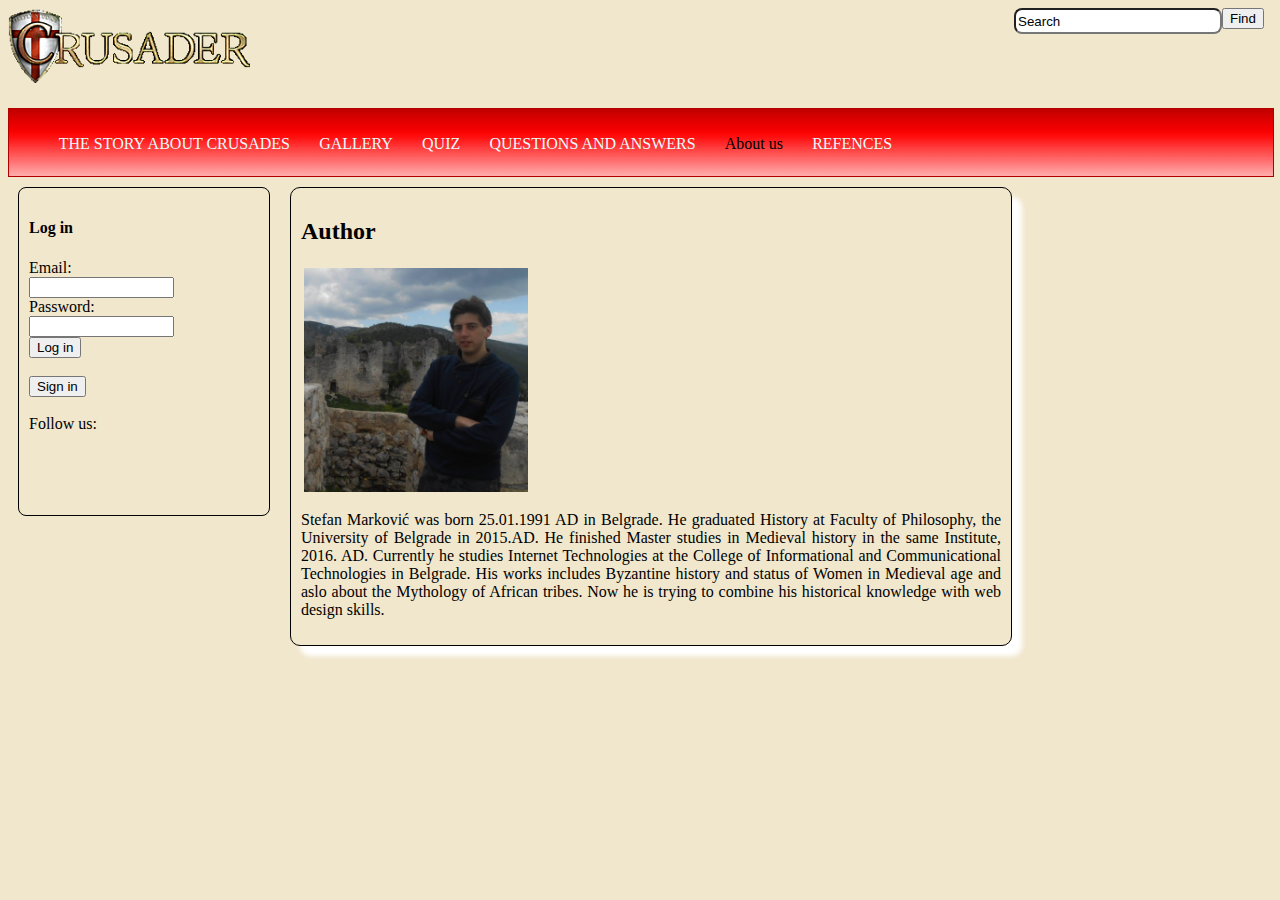
<file: about_us.html>
<!DOCTYPE html>
<html>
	<head>
		<title> Crusaders </title>
		<meta charset="UTF-8"/>
		<link rel="stylesheet" type="text/css" href="style4.css"/>
		<link rel="shortcut icon" href="shield.ico"/>
	</head>
	<body bgcolor="#F1E7CD"/>
		<div id="header">
			<div id="logo">	  
				<a href="index.html"><img src="SHC.gif" height="150%"/></a>
			</div>
				<form>
				<div id="go">
					<input type="submit" value="Find">
				</div>
				<div id="search">
					<input type="text" value="Search" maxlength="15" id="search">
				</div>
				</form>
			<div class="cleaner">
			</div>
		</div>
		<div id="okvir">
			<div id="meni">
				<ul>
					<li> <a href="Story.html"> The Story about Crusades </a> </li>
					<li> <a href="Gallery.html"> Gallery </a> </li>
					<li> <a href="qiuz.html"> Quiz </a> </li>
					<li> <a href="questions.html"> Questions and Answers </a> </li>
					<li> <alink> About us </a> </li>
					<li> <a href="References.html"> Refences </a> </li>
				</ul>
			</div>
		</div>
		<div id="middle">
			<div id="left"> <h4>Log in</h4>
				Email:<br/>
					<input type="text" name="tbEmail" id="tbEmail" size="15px"/><br/>
					Password:<br/>
					<input type="password" name="tbPassword" id="Password" size="15px"/><br/>
					<input type="submit" name="btnConfirm" id="btnConfirm" value="Log in"/>
				<br/><br/>
				<a href="registration.html"><input type="submit" name="btnConfirm" id="btnConfirm" value="Sign in"/></a> <br/> <br/>
				Follow us:<br/><br/>
				<i class="fa fa-facebook-square fa-2x" aria-hidden="true" style="color:rgb(0,0,255);" ><a href="http://www.facebook.com"></a></i>
				<i class="fa fa-twitter fa-2x" aria-hidden="true" style="color:rgb(190,190,190);><a href="http://www.twitter.com"></a></i>
				<i class="fa fa-youtube-play fa-2x" aria-hidden="true" style="color:#ff0000;"><a href="http://www.youtube.com"></a></i>
				<br/><br/><br/>
			</div>	
			<div id="block">
				<header>
					<h2>Author</h2>
				</header>
				<div id="image"><img src="me.jpg" alt="an author" width="40%" height="40%" align="center"/> </div>
				<div id="text">
				<p>Stefan Marković was born 25.01.1991 AD in  Belgrade. He graduated History at Faculty of Philosophy, the University of Belgrade in 2015.AD. He finished Master studies in Medieval history in the same Institute, 2016. AD. Currently he studies Internet Technologies at the College of Informational and Communicational Technologies in Belgrade. His works includes Byzantine history and status of Women in Medieval age and aslo about the Mythology of African tribes. Now he is trying to combine his historical knowledge with web design skills.</p></div>
				</div>
		</div>
	</body>
</html>
</file>
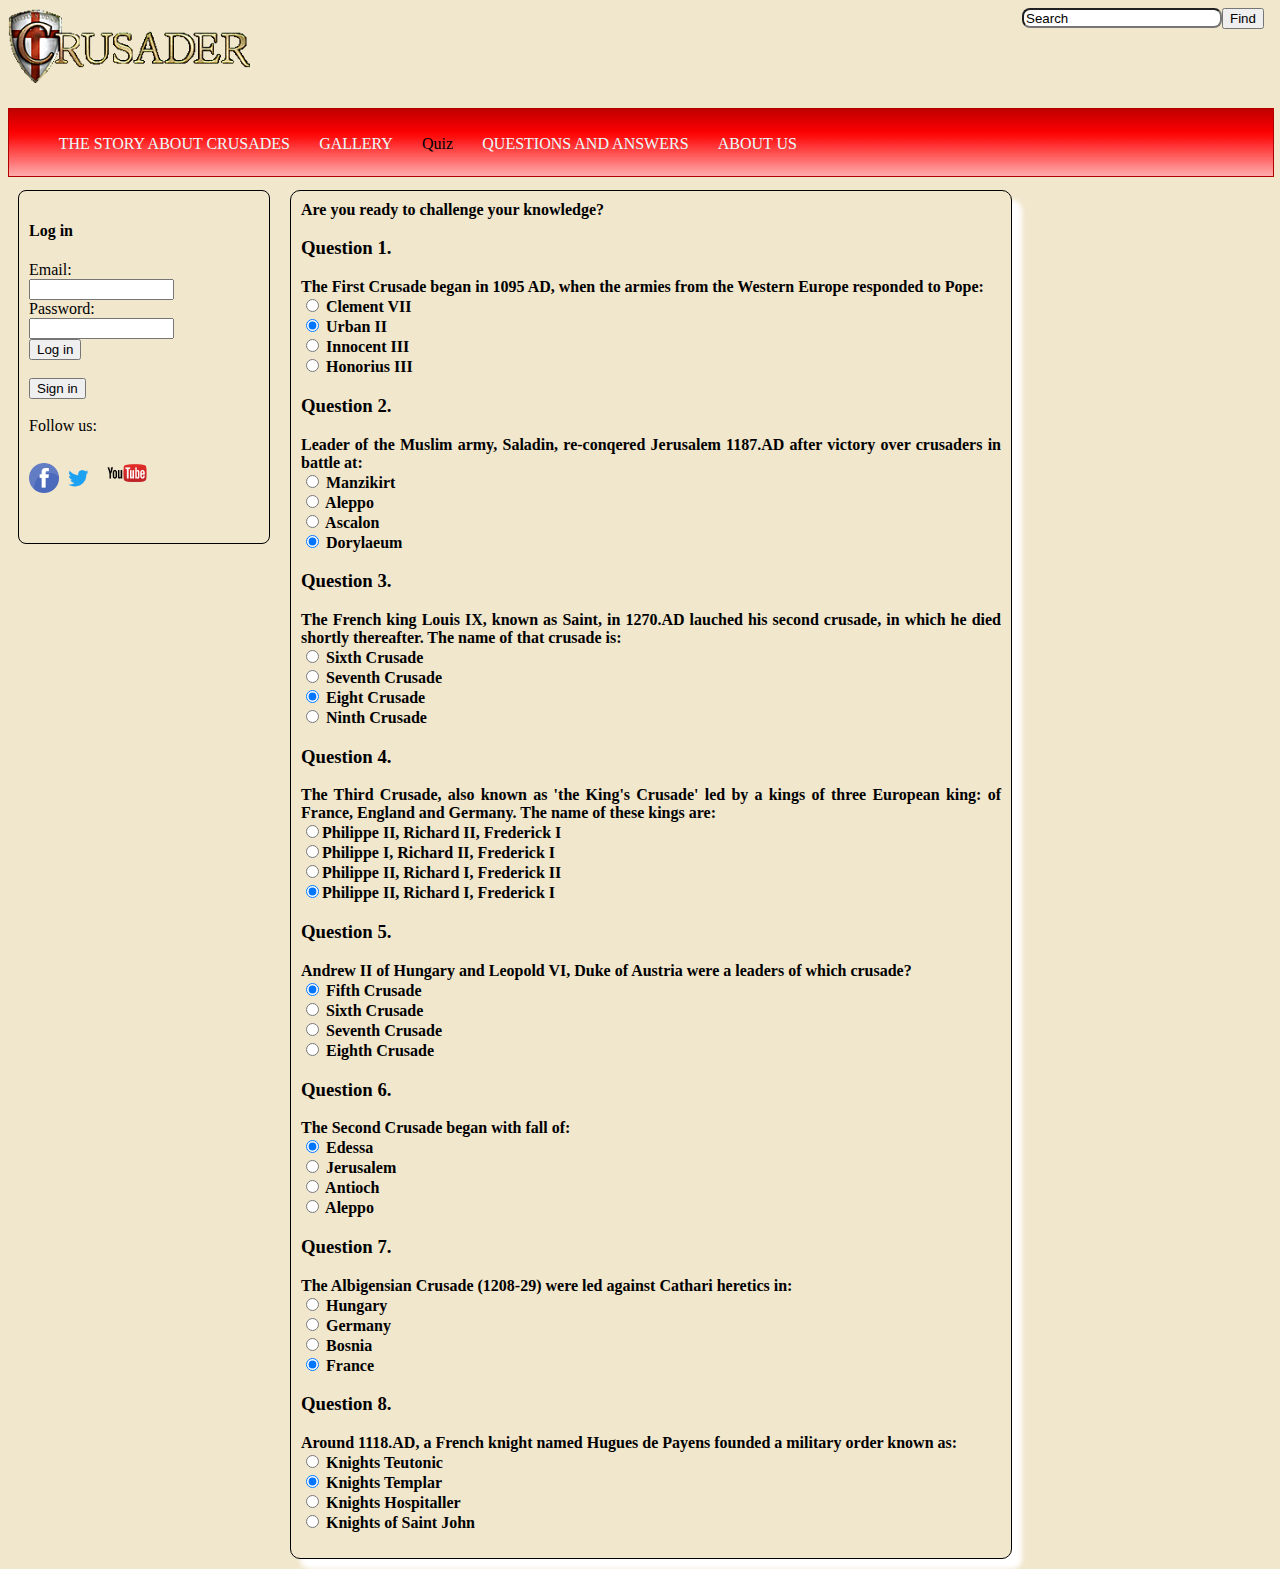
<file: answers.html>
<html>
	<head>
		<title> Crusaders </title>
		<meta charset="UTF-8"/>
		<link rel="stylesheet" type="text/css" href="style4.css"/>
		<link rel="shortcut icon" href="shield.ico"/>
	</head>
	<body bgcolor="#F1E7CD"/>
		<div id="header">
			<div id="logo">	  
				<a href="index.html"><img src="SHC.gif" height="150%"/></a>
			</div>
				<form>
				<div id="go">
					<input type="submit" value="Find">
				</div>
				<div id="search">
					<input type="text" value="Search" maxlength="15" id="search">
				</div>
				</form>
			<div class="cleaner">
			</div>
		</div>
		<div id="okvir">
			<div id="meni">
				<ul>
					<li> <a href="story.html"> The Story about Crusades </a> </li>
					<li> <a href="gallery.html"> Gallery </a> </li>
					<li> <alink> Quiz </a> </li>
					<li> <a href="questions.html"> Questions and Answers </a> </li>
					<li> <a href="about_us.html"> About us </a> </li>
				</ul>
			</div>
		</div>
		<div id="middle">
			<div id="left"> <h4>Log in</h4>
				Email:<br/>
					<input type="text" name="tbEmail" id="tbEmail" size="15px"/><br/>
					Password:<br/>
					<input type="password" name="tbPassword" id="Password" size="15px"/><br/>
					<input type="submit" name="btnConfirm" id="btnConfirm" value="Log in"/>
				<br/><br/>
				<a href="registration.html"><input type="submit" name="btnConfirm" id="btnConfirm" value="Sign in"/></a> <br/> <br/>
				Follow us:<br/><br/>
				<a href="http://www.facebook.com"><img src="f.png" alt="facebook logo" width="30px" height="30px"/></a>
				<a href="http://www.twitter.com"><img src="t.png" alt="twitter logo" width="30" height="30"/></a>
				<a href="http://www.youtube.com"><img src="y.png" alt="youtube logo" width="60" height="40"/></a>
				<br/><br/><br/>
			</div>	
				<div id="block">
					<form name="qiuz" action="" method="POST">
						<b> <font face="Monotype Corsiva">Are you ready to challenge your knowledge?</font></b><br/>
						<h3>Question 1.</h3>
						<b>The First Crusade began in 1095 AD, when the armies from the Western Europe responded to Pope:<br/>
						<input type="radio" name="question1" value="answer1"/> Clement VII<br/>
						<input type="radio" name="question1" value="answer2" checked/> Urban II<br/>
						<input type="radio" name="question1" value="answer3"/> Innocent III<br/>
						<input type="radio" name="question1" value="answer4"/> Honorius III<br/>
						
						<h3>Question 2.</h3>
						<b>Leader of the Muslim army, Saladin, re-conqered Jerusalem 1187.AD after victory over crusaders in battle at:<br/>
						<input type="radio" name="question2" value="answer1"/> Manzikirt<br/>
						<input type="radio" name="question2" value="answer2"/> Aleppo<br/>
						<input type="radio" name="question2" value="answer3"/> Ascalon<br/>
						<input type="radio" name="question2" value="answer4" checked/> Dorylaeum<br/>
						
						<h3>Question 3.</h3>
						<b>The French king Louis IX, known as Saint, in 1270.AD lauched his second crusade, in which he died shortly thereafter. The name of that crusade is:<br/>
						<input type="radio" name="question3" value="answer1"/> Sixth Crusade <br/>
						<input type="radio" name="question3" value="answer2"/> Seventh Crusade <br/>
						<input type="radio" name="question3" value="answer3" checked/> Eight Crusade <br/>
						<input type="radio" name="question3" value="answer4"/> Ninth Crusade<br/>
						
						<h3>Question 4.</h4>
						<b>The Third Crusade, also known as 'the King's Crusade' led by a kings of three European king: of France, England and Germany. The name of these kings are:<br/>
						<input type="radio" name="question4" value="answer1"/>Philippe II, Richard II, Frederick I<br/>
						<input type="radio" name="question4" value="answer2"/>Philippe I, Richard II, Frederick I<br/>
						<input type="radio" name="question4" value="answer3"/>Philippe II, Richard I, Frederick II<br/>
						<input type="radio" name="question4" value="answer4" checked/>Philippe II, Richard I, Frederick I<br/>
						
						<h3>Question 5.</h3>
						<b>Andrew II of Hungary and Leopold VI, Duke of Austria were a leaders of which crusade?<br/>
						<input type="radio" name="question5" value="answer1" checked/> Fifth Crusade <br/>
						<input type="radio" name="question5" value="answer2"/> Sixth Crusade <br/>
						<input type="radio" name="question5" value="answer3"/> Seventh Crusade <br/>
						<input type="radio" name="question5" value="answer4"/> Eighth Crusade <br/>
						
						<h3>Question 6.</h3>
						<b>The Second Crusade began with fall of:<br/>
						<input type="radio" name="question6" value="answer1" checked/> Edessa <br/>
						<input type="radio" name="question6" value="answer2"/> Jerusalem <br/>
						<input type="radio" name="question6" value="answer3"/> Antioch <br/>
						<input type="radio" name="question6" value="answer4"/> Aleppo <br/>
						
						<h3>Question 7.</h3>
						<b> The Albigensian Crusade (1208-29) were led against Cathari heretics in:<br/>
						<input type="radio" name="question7" value="answer1"/> Hungary <br/>
						<input type="radio" name="question7" value="answer2"/> Germany <br/>
						<input type="radio" name="question7" value="answer3"/> Bosnia <br/>
						<input type="radio" name="question7" value="answer4"checked/> France <br/>
						
						<h3>Question 8.</h3>
						<b>Around 1118.AD, a French knight named Hugues de Payens founded a military order known as:<br/>
						<input type="radio" name="question8" value="answer1"/> Knights Teutonic<br/>
						<input type="radio" name="question8" value="answer2" checked/> Knights Templar<br/>
						<input type="radio" name="question8" value="answer3"/> Knights Hospitaller<br/>
						<input type="radio" name="question8" value="answer4"/> Knights of Saint John<br/>
						
					</form>
					</div>
	</body>
</html>
</file>
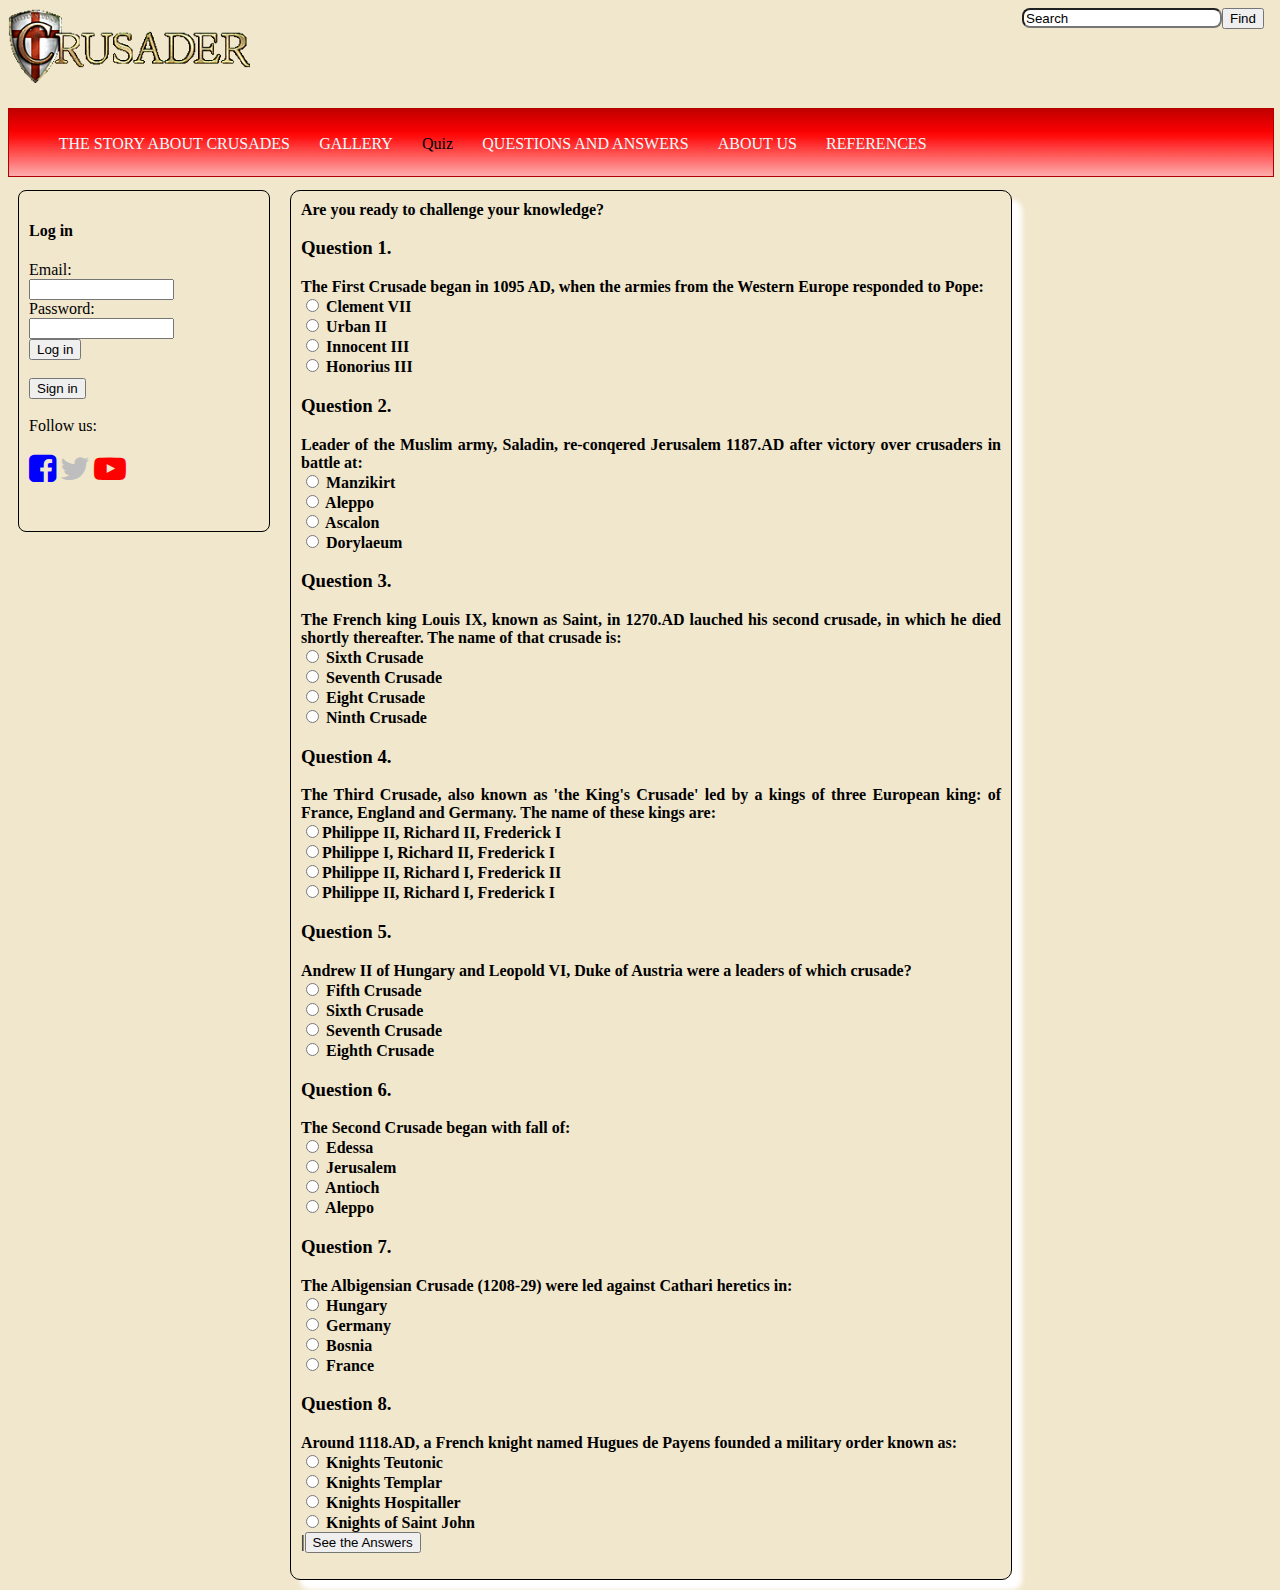
<file: qiuz.html>
<html>
	<head>
		<title> Crusaders </title>
		<meta charset="UTF-8"/>
		<link rel="stylesheet" type="text/css" href="style4.css"/>
		<link rel="stylesheet" type="text/css" href="font-awesome-4.7.0/css/font-awesome.css"/>
		<link rel="shortcut icon" href="shield.ico"/>
	</head>
	<body bgcolor="#F1E7CD"/>
		<div id="header">
			<div id="logo">	  
				<a href="index.html"><img src="SHC.gif" height="150%"/></a>
			</div>
				<form>
				<div id="go">
					<input type="submit" value="Find">
				</div>
				<div id="search">
					<input type="text" value="Search" maxlength="15" id="search">
				</div>
				</form>
			<div class="cleaner">
			</div>
		</div>
		<div id="okvir">
			<div id="meni">
				<ul>
					<li> <a href="story.html"> The Story about Crusades </a> </li>
					<li> <a href="Gallery.html"> Gallery </a> </li>
					<li> <alink> Quiz </a> </li>
					<li> <a href="questions.html"> Questions and Answers </a> </li>
					<li> <a href="about_us.html"> About us </a> </li>
					<li> <a href="References.html"> References </a> </li>
				</ul>
			</div>
		</div>
		<div id="middle">
			<div id="left"> <h4>Log in</h4>
				Email:<br/>
					<input type="text" name="tbEmail" id="tbEmail" size="15px"/><br/>
					Password:<br/>
					<input type="password" name="tbPassword" id="Password" size="15px"/><br/>
					<input type="submit" name="btnConfirm" id="btnConfirm" value="Log in"/>
				<br/><br/>
				<a href="registration.html"><input type="submit" name="btnConfirm" id="btnConfirm" value="Sign in"/></a> <br/> <br/>
				Follow us:<br/><br/>
				<i class="fa fa-facebook-square fa-2x" aria-hidden="true" style="color:rgb(0,0,255);" ><a href="http://www.facebook.com"></a></i>
				<i class="fa fa-twitter fa-2x" aria-hidden="true" style="color:rgb(190,190,190);><a href="http://www.twitter.com"></a></i>
				<i class="fa fa-youtube-play fa-2x" aria-hidden="true" style="color:#ff0000;"><a href="http://www.youtube.com"></a></i>
				<br/><br/><br/>
			</div>	
				<div id="block">
					<form name="qiuz" action="" method="POST">
						<b> <font face="Monotype Corsiva">Are you ready to challenge your knowledge?</font></b><br/>
						<h3>Question 1.</h3>
						<b>The First Crusade began in 1095 AD, when the armies from the Western Europe responded to Pope:<br/>
						<input type="radio" name="question1" value="answer1"/> Clement VII<br/>
						<input type="radio" name="question1" value="answer2"/> Urban II<br/>
						<input type="radio" name="question1" value="answer3"/> Innocent III<br/>
						<input type="radio" name="question1" value="answer4"/> Honorius III<br/>
						
						<h3>Question 2.</h3>
						<b>Leader of the Muslim army, Saladin, re-conqered Jerusalem 1187.AD after victory over crusaders in battle at:<br/>
						<input type="radio" name="question2" value="answer1"/> Manzikirt<br/>
						<input type="radio" name="question2" value="answer2"/> Aleppo<br/>
						<input type="radio" name="question2" value="answer3"/> Ascalon<br/>
						<input type="radio" name="question2" value="answer4"/> Dorylaeum<br/>
						
						<h3>Question 3.</h3>
						<b>The French king Louis IX, known as Saint, in 1270.AD lauched his second crusade, in which he died shortly thereafter. The name of that crusade is:<br/>
						<input type="radio" name="question3" value="answer1"/> Sixth Crusade <br/>
						<input type="radio" name="question3" value="answer2"/> Seventh Crusade <br/>
						<input type="radio" name="question3" value="answer3"/> Eight Crusade <br/>
						<input type="radio" name="question3" value="answer4"/> Ninth Crusade<br/>
						
						<h3>Question 4.</h4>
						<b>The Third Crusade, also known as 'the King's Crusade' led by a kings of three European king: of France, England and Germany. The name of these kings are:<br/>
						<input type="radio" name="question4" value="answer1"/>Philippe II, Richard II, Frederick I<br/>
						<input type="radio" name="question4" value="answer2"/>Philippe I, Richard II, Frederick I<br/>
						<input type="radio" name="question4" value="answer3"/>Philippe II, Richard I, Frederick II<br/>
						<input type="radio" name="question4" value="answer4"/>Philippe II, Richard I, Frederick I<br/>
						
						<h3>Question 5.</h3>
						<b>Andrew II of Hungary and Leopold VI, Duke of Austria were a leaders of which crusade?<br/>
						<input type="radio" name="question5" value="answer1"/> Fifth Crusade <br/>
						<input type="radio" name="question5" value="answer2"/> Sixth Crusade <br/>
						<input type="radio" name="question5" value="answer3"/> Seventh Crusade <br/>
						<input type="radio" name="question5" value="answer4"/> Eighth Crusade <br/>
						
						<h3>Question 6.</h3>
						<b>The Second Crusade began with fall of:<br/>
						<input type="radio" name="question6" value="answer1"/> Edessa <br/>
						<input type="radio" name="question6" value="answer2"/> Jerusalem <br/>
						<input type="radio" name="question6" value="answer3"/> Antioch <br/>
						<input type="radio" name="question6" value="answer4"/> Aleppo <br/>
						
						<h3>Question 7.</h3>
						<b> The Albigensian Crusade (1208-29) were led against Cathari heretics in:<br/>
						<input type="radio" name="question7" value="answer1"/> Hungary <br/>
						<input type="radio" name="question7" value="answer2"/> Germany <br/>
						<input type="radio" name="question7" value="answer3"/> Bosnia <br/>
						<input type="radio" name="question7" value="answer4"/> France <br/>
						
						<h3>Question 8.</h3>
						<b>Around 1118.AD, a French knight named Hugues de Payens founded a military order known as:<br/>
						<input type="radio" name="question8" value="answer1"/> Knights Teutonic<br/>
						<input type="radio" name="question8" value="answer2"/> Knights Templar<br/>
						<input type="radio" name="question8" value="answer3"/> Knights Hospitaller<br/>
						<input type="radio" name="question8" value="answer4"/> Knights of Saint John<br/>
						
						|<a href="answers.html"><input type="button" name="btnAnswers" id="btnAnswers" value="See the Answers"/></a>
					</form>
					</div>
	</body>
</html>
</file>
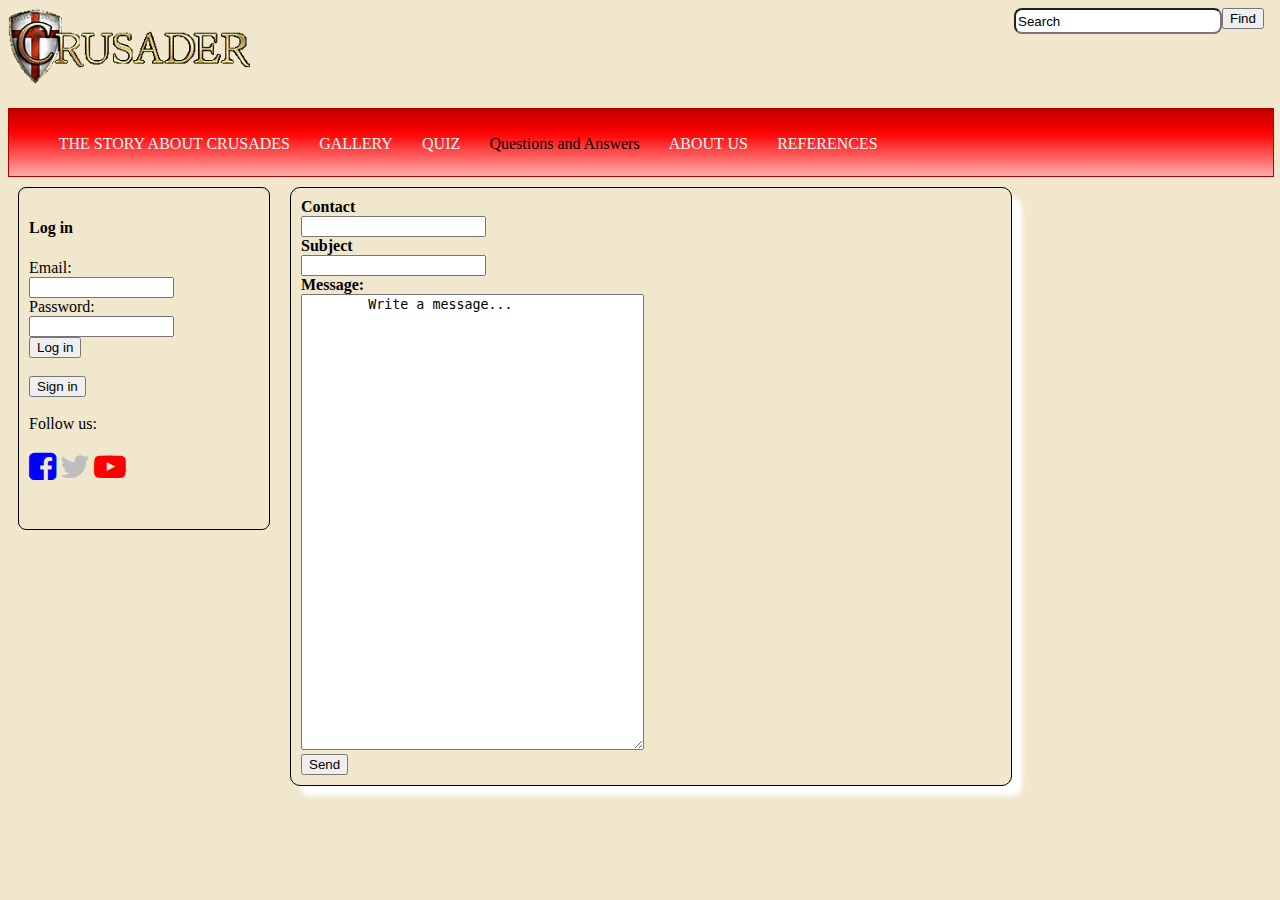
<file: questions.html>
<!DOCTYPE html>
<html>
	<head>
		<title> Crusaders </title>
		<meta charset="UTF-8"/>
		<link rel="stylesheet" type="text/css" href="style4.css"/>
		<link rel="stylesheet" type="text/css" href="font-awesome-4.7.0/css/font-awesome.css"/>
		<link rel="shortcut icon" href="shield.ico"/>
	</head>
	<body bgcolor="#F1E7CD"/>
		<div id="header">
			<div id="logo">	  
				<a href="index.html"><img src="SHC.gif" height="150%"/></a>
			</div>
				<form>
				<div id="go">
					<input type="submit" value="Find">
				</div>
				<div id="search">
					<input type="text" value="Search" maxlength="15" id="search">
				</div>
				</form>
			<div class="cleaner">
			</div>
		</div>
		<div id="okvir">
			<div id="meni">
				<ul>
					<li> <a href="story.html"> The Story about Crusades </a> </li>
					<li> <a href="Gallery.html"> Gallery </a> </li>
					<li> <a href="qiuz.html"> Quiz </a> </li>
					<li> <alink> Questions and Answers </a> </li>
					<li> <a href="about_us.html"> About us </a> </li>
					<li> <a href="References.html"> References </a> </li>
				</ul>
			</div>
		</div>
		<div id="middle">
			<div id="left"> <h4>Log in</h4>
				Email:<br/>
					<input type="text" name="tbEmail" id="tbEmail" size="15px"/><br/>
					Password:<br/>
					<input type="password" name="tbPassword" id="Password" size="15px"/><br/>
					<input type="submit" name="btnConfirm" id="btnConfirm" value="Log in"/>
				<br/><br/>
				<a href="registration.html"><input type="submit" name="btnConfirm" id="btnConfirm" value="Sign in"/></a> <br/> <br/>
				Follow us:<br/><br/>
				<i class="fa fa-facebook-square fa-2x" aria-hidden="true" style="color:rgb(0,0,255);" ><a href="http://www.facebook.com"></a></i>
				<i class="fa fa-twitter fa-2x" aria-hidden="true" style="color:rgb(190,190,190);><a href="http://www.twitter.com"></a></i>
				<i class="fa fa-youtube-play fa-2x" aria-hidden="true" style="color:#ff0000;"><a href="http://www.youtube.com"></a></i>
				<br/><br/><br/>
			</div>	
				<div id="block">
					<form name="message" action="" method="POST">
						<b>Contact</b><br/>
						<input type="text" name="tbcontact" id="tbcontact" size="20px"/><br/>
						<b>Subject</b><br/>
						<input type="text" name="tbSubject" id="tbSubject" size="20px"/><br/>
						<b>Message:</b><br/>
						<textarea name="message" cols="40" rows="30">	Write a message...
						</textarea><br/>
						<input type="submit" name="Send" id="send" value="Send"/>
					</form>
					</div>
	</body>
</html>
</file>
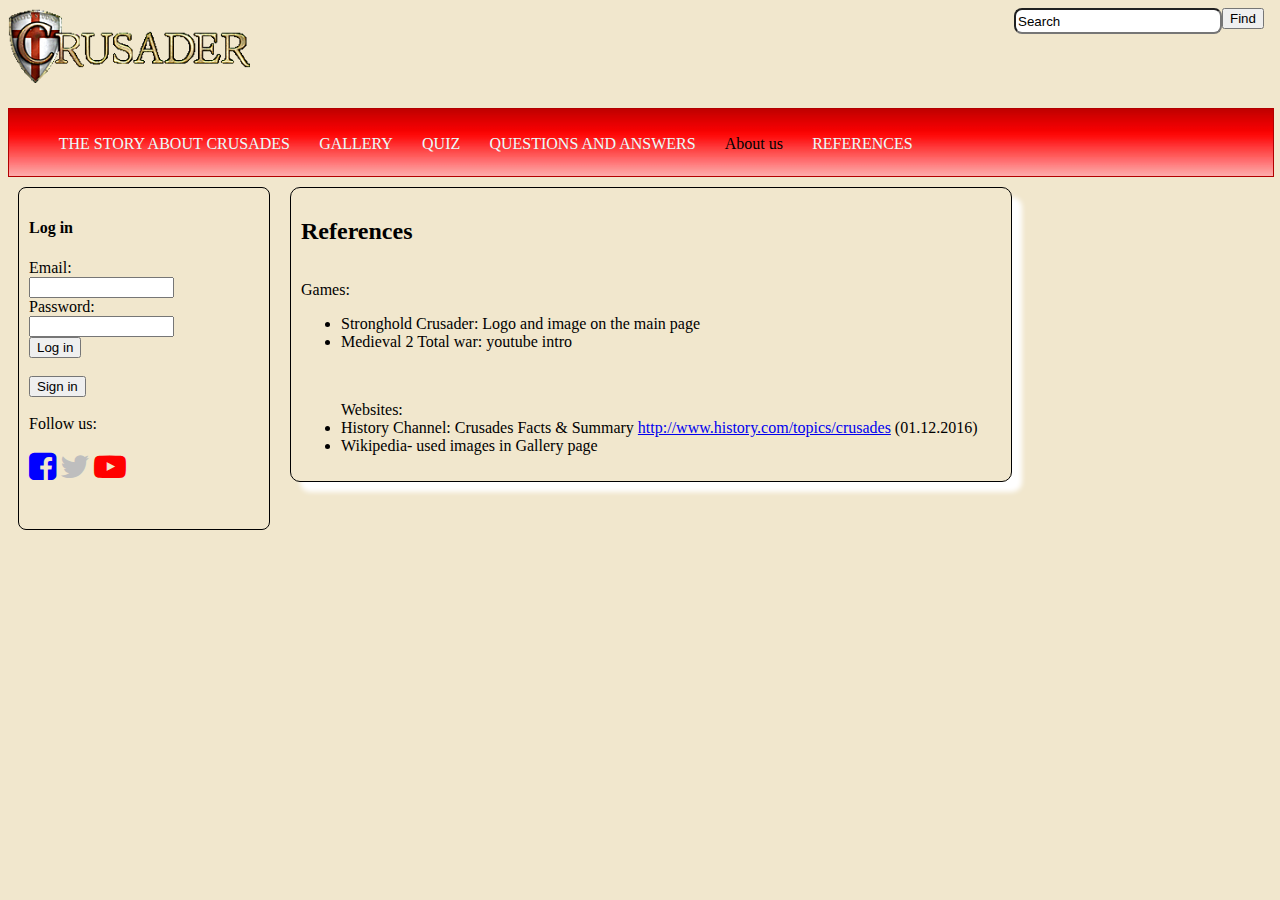
<file: References.html>
<!DOCTYPE html>
<html>
	<head>
		<title> Crusaders </title>
		<meta charset="UTF-8"/>
		<link rel="stylesheet" type="text/css" href="style4.css"/>
		<link rel="stylesheet" type="text/css" href="font-awesome-4.7.0/css/font-awesome.css"/>
		<link rel="shortcut icon" href="shield.ico"/>
	</head>
	<body bgcolor="#F1E7CD"/>
		<div id="header">
			<div id="logo">	  
				<a href="index.html"><img src="SHC.gif" height="150%"/></a>
			</div>
				<form>
				<div id="go">
					<input type="submit" value="Find">
				</div>
				<div id="search">
					<input type="text" value="Search" maxlength="15" id="search">
				</div>
				</form>
			<div class="cleaner">
			</div>
		</div>
		<div id="okvir">
			<div id="meni">
				<ul>
					<li> <a href="Story.html"> The Story about Crusades </a> </li>
					<li> <a href="Gallery.html"> Gallery </a> </li>
					<li> <a href="qiuz.html"> Quiz </a> </li>
					<li> <a href="questions.html"> Questions and Answers </a> </li>
					<li> <alink> About us </a> </li>
					<li> <a href="References.html"> References </a> </li>
				</ul>
			</div>
		</div>
		<div id="middle">
			<div id="left"> <h4>Log in</h4>
				Email:<br/>
					<input type="text" name="tbEmail" id="tbEmail" size="15px"/><br/>
					Password:<br/>
					<input type="password" name="tbPassword" id="Password" size="15px"/><br/>
					<input type="submit" name="btnConfirm" id="btnConfirm" value="Log in"/>
				<br/><br/>
				<a href="registration.html"><input type="submit" name="btnConfirm" id="btnConfirm" value="Sign in"/></a> <br/> <br/>
				Follow us:<br/><br/>
				<i class="fa fa-facebook-square fa-2x" aria-hidden="true" style="color:rgb(0,0,255);" ><a href="http://www.facebook.com"></a></i>
				<i class="fa fa-twitter fa-2x" aria-hidden="true" style="color:rgb(190,190,190);><a href="http://www.twitter.com"></a></i>
				<i class="fa fa-youtube-play fa-2x" aria-hidden="true" style="color:#ff0000;"><a href="http://www.youtube.com"></a></i>
				<br/><br/><br/>
			</div>	
			<div id="block">
				<header>
					<h2>References</h2>
				</header>
				<div id="text">
				<p>Games:<ul>
					<li>Stronghold Crusader: Logo and image on the main page </li>
					<li>Medieval 2 Total war: youtube intro </li>
						</ul> <br/>
						<ul> Websites:
						<li>History Channel: Crusades Facts & Summary <a href="http://www.history.com/topics/crusades">http://www.history.com/topics/crusades</a> (01.12.2016)</li>
						<li>Wikipedia- used images in Gallery page</li>
				</p></div>
				</div>
		</div>
	</body>
</html>
</file>
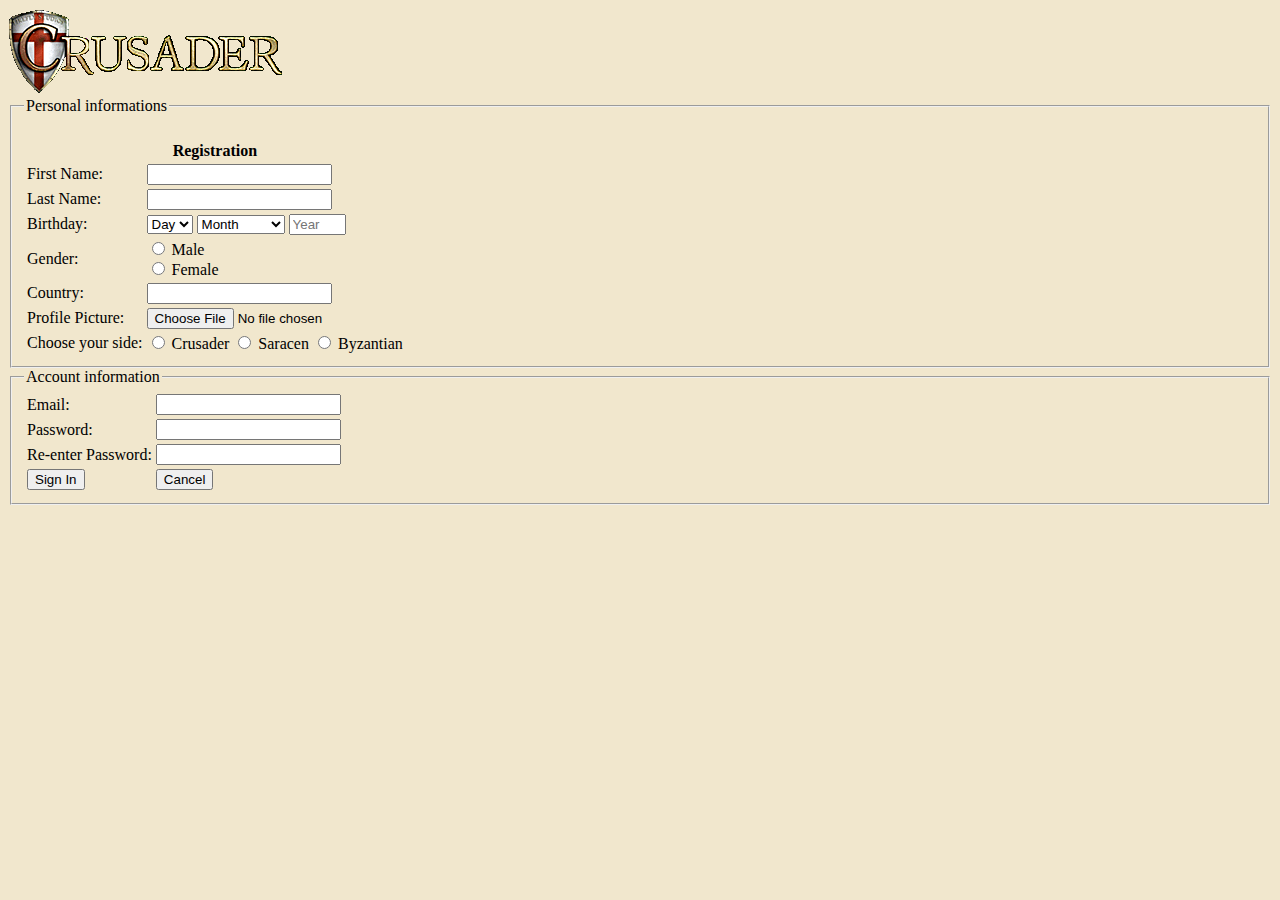
<file: registration.html>
<!DOCTYPE html>
<html>
	<head>
		<title> Crusaders </title>
		<meta charset="UTF-8"/>
		<link rel="shortcut icon" href="shield.ico"/>
	</head>
	<body bgcolor="#F1E7CD"/>
		<form action="" method="post" id="webform" name="webform">
			<a href="index.html"><img src="SHC.gif" height="150%"/></a>
			<fieldset>
				<legend>Personal informations</legend>
				<table>
					<th colspan="2" align="center">Registration</th>
					<tr>
						<td>First Name: </td>
						<td> <input type="text" name="tbname" id="tbname"/> </td>
					</tr>
					<tr>
						<td>Last Name: </td>
						<td> <input type="text" name="tblastname" id="tblastname"/> </td>
					</tr>
					<tr>
						<td>Birthday: </td>
						<td align="left">
							<select name="ddlDay" id="ddlDay">
								<option value="0">Day</option>
								<option value="1">01</option>
								<option value="2">02</option>
								<option value="3">03</option>
								<option value="4">04</option>
								<option value="5">05</option>
								<option value="6">06</option>
								<option value="7">07</option>
								<option value="8">08</option>
								<option value="9">09</option>
								<option value="10">10</option>
								<option value="11">11</option>
								<option value="12">12</option>
								<option value="13">13</option>
								<option value="14">14</option>
								<option value="15">15</option>
								<option value="16">16</option>
								<option value="17">17</option>
								<option value="18">18</option>
								<option value="19">19</option>
								<option value="20">20</option>
								<option value="21">21</option>
								<option value="22">22</option>
								<option value="23">23</option>
								<option value="24">24</option>
								<option value="25">25</option>
								<option value="26">26</option>
								<option value="27">27</option>
								<option value="28">28</option>
								<option value="29">29</option>
								<option value="30">30</option>
								<option value="31">31</option>
							</select> 
							<select name="ddlMonth" id="ddlMonth">
								<option value="0">Month</option>
								<option value="1">January</option>
								<option value="2">February</option>
								<option value="3">March</option>
								<option value="4">April</option>
								<option value="5">May</option>
								<option value="6">June</option>
								<option value="7">July</option>
								<option value="8">August</option>
								<option value="9">September</option>
								<option value="10">October</option>
								<option value="11">November</option>
								<option value="12">December</option>
							</select>
							<input type="text" name="tbYear" id="Year" placeholder="Year" maxlength="4px" size="4px"/>
							<!--<select name="ddlYear" id="ddlYear">
								<option value="0">Year</option>
								<option value="1">1930/35</option>
								<option value="2">1936/40</option>
								<option value="3">1941/45</option>
								<option value="4">1946/50</option>
								<option value="5">1951/60</option>
								<option value="6">1961/65</option>
								<option value="7">1966/70</option>
								<option value="8">1971/75</option>
								<option value="9">1976/80</option>
								<option value="10">1081/85</option>
								<option value="11">1986/90</option>
								<option value="12">1991/95</option>
								<option value="11">1996/00</option>
								<option value="12">2001/05</option>
								<option value="13">2006/10</option>
							</select>-->
						</td>
					</tr>
					<tr>
						<td>Gender:</td>
						<td> <input type="radio" name="gender" id="male"/> <label for="male">Male</label> <br/>
						<input type="radio" name="gender" id="female"/> <label for="female">Female</label>  </td>
					</tr><br/>
					<tr>
						<td>Country:</td>
						<td><input type="text" name="tbcountry" id="tbcountry"></td>
					</tr>
					<tr>
						<td>Profile Picture:</td>
						<td><input type="file" id="tbProfilePic" name="tbProfilePic"/></td>
					</tr>
					<tr>
						<td>Choose your side:</td>
						<td> 
							<input type="radio" name="side" id="crusader"/> <label for="crusader">Crusader</label>
							<input type="radio" name="side" id="saracen"/> <label for="saracen">Saracen</label>  
							<input type="radio" name="side" id="byzantian"/> <label for="byzantian">Byzantian</label>  
						</td>
					</tr>
				</table>
			</fieldset>
			<fieldset>
				<legend>Account information</legend>
				<table>
					<tr>
						<td>Email:</td>
						<td><input type="text" name="tbEmail" id="tbEmail"/></td>
					</tr>
					<tr>
						<td>Password:</td>
						<td><input type="password" name="tbPassword" id="Password"/></td>
					</tr>
					<tr>
						<td>Re-enter Password:</td>
						<td><input type="password" name="tbPassword" id="Password"/></td>
					</tr>
					<tr>
						<td><input type="submit" name="btnConfirm" id="btnConfirm" value="Sign In"/></td>
						<td><input type="reset" name="btnCancel" id="btnCancel" value="Cancel"/></td>
					</tr>
				</table>
	</body>
</html>
</file>
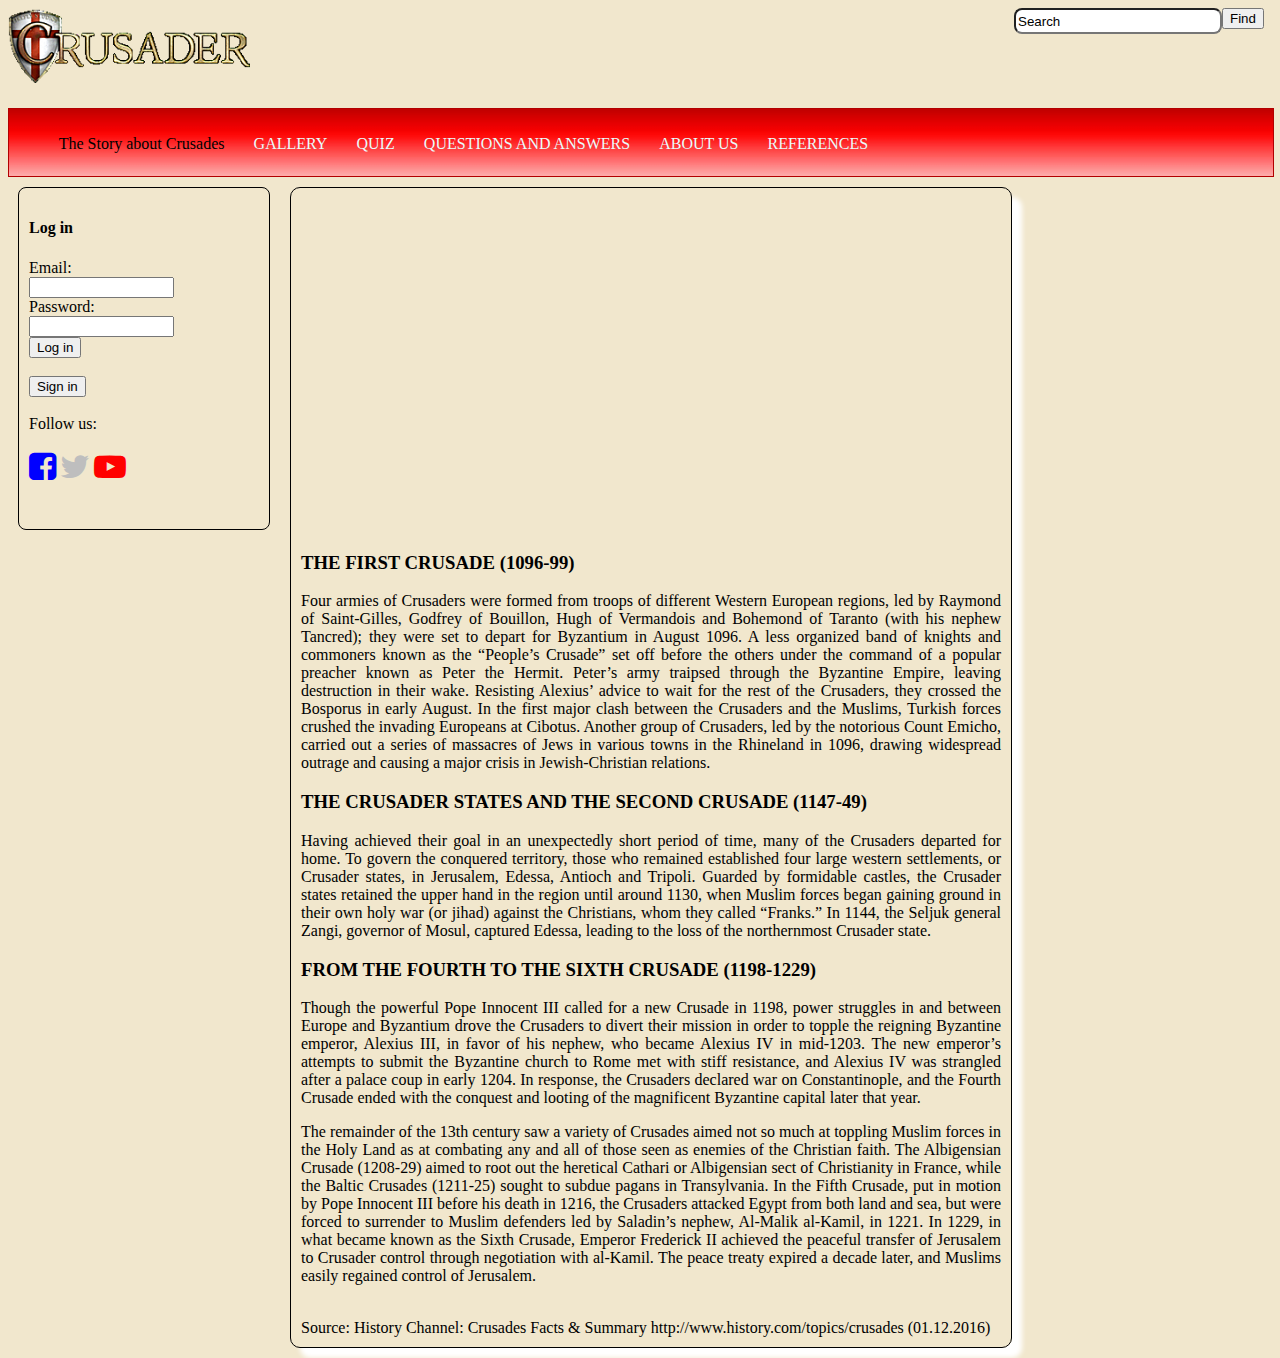
<file: story.html>
<!DOCTYPE html>
<html>
	<head>
		<title> Crusaders </title>
		<meta charset="UTF-8"/>
		<link rel="stylesheet" type="text/css" href="style4.css"/>
		<link rel="stylesheet" type="text/css" href="font-awesome-4.7.0/css/font-awesome.css"/>
		<link rel="shortcut icon" href="shield.ico"/>
	</head>
	<body bgcolor="#F1E7CD"/>
		<div id="header">
			<div id="logo">	  
				<a href="index.html"><img src="SHC.gif" height="150%"/></a>
			</div>
				<form>
				<div id="go">
					<input type="submit" value="Find">
				</div>
				<div id="search">
					<input type="text" value="Search" maxlength="15" id="search">
				</div>
				</form>
			<div class="cleaner">
			</div>
		</div>
		<div id="okvir">
			<div id="meni">
				<ul>
					<li> <alink> The Story about Crusades </a> </li>
					<li> <a href="Gallery.html"> Gallery </a> </li>
					<li> <a href="qiuz.html"> Quiz </a> </li>
					<li> <a href="questions.html"> Questions and Answers </a> </li>
					<li> <a href="about_us.html"> About us </a> </li>
					<li> <a href="References.html"> References </a> </li>
				</ul>
			</div>
		</div>
		<div id="middle">
			<div id="left"> <h4>Log in</h4>
				Email:<br/>
					<input type="text" name="tbEmail" id="tbEmail" size="15px"/><br/>
					Password:<br/>
					<input type="password" name="tbPassword" id="Password" size="15px"/><br/>
					<input type="submit" name="btnConfirm" id="btnConfirm" value="Log in"/>
				<br/><br/>
				<a href="registration.html"><input type="submit" name="btnConfirm" id="btnConfirm" value="Sign in"/></a> <br/> <br/>
				Follow us:<br/><br/>
				<i class="fa fa-facebook-square fa-2x" aria-hidden="true" style="color:rgb(0,0,255);" ><a href="http://www.facebook.com"></a></i>
				<i class="fa fa-twitter fa-2x" aria-hidden="true" style="color:rgb(190,190,190);><a href="http://www.twitter.com"></a></i>
				<i class="fa fa-youtube-play fa-2x" aria-hidden="true" style="color:#ff0000;"><a href="http://www.youtube.com"></a></i>
				<br/><br/><br/>
			</div>	
				<div id="block">
					<p><iframe start="auto" width="560" height="315" src="https://www.youtube.com/embed/HuoLzx0mcho" frameborder="0" allowfullscreen></iframe></p>
					<h3>THE FIRST CRUSADE (1096-99)</h3>
<p>Four armies of Crusaders were formed from troops of different Western European regions, led by Raymond of Saint-Gilles, Godfrey of Bouillon, Hugh of Vermandois and Bohemond of Taranto (with his nephew Tancred); they were set to depart for Byzantium in August 1096. A less organized band of knights and commoners known as the “People’s Crusade” set off before the others under the command of a popular preacher known as Peter the Hermit. Peter’s army traipsed through the Byzantine Empire, leaving destruction in their wake. Resisting Alexius’ advice to wait for the rest of the Crusaders, they crossed the Bosporus in early August. In the first major clash between the Crusaders and the Muslims, Turkish forces crushed the invading Europeans at Cibotus. Another group of Crusaders, led by the notorious Count Emicho, carried out a series of massacres of Jews in various towns in the Rhineland in 1096, drawing widespread outrage and causing a major crisis in Jewish-Christian relations.</p>
<h3>THE CRUSADER STATES AND THE SECOND CRUSADE (1147-49)</h3>
<p>Having achieved their goal in an unexpectedly short period of time, many of the Crusaders departed for home. To govern the conquered territory, those who remained established four large western settlements, or Crusader states, in Jerusalem, Edessa, Antioch and Tripoli. Guarded by formidable castles, the Crusader states retained the upper hand in the region until around 1130, when Muslim forces began gaining ground in their own holy war (or jihad) against the Christians, whom they called “Franks.” In 1144, the Seljuk general Zangi, governor of Mosul, captured Edessa, leading to the loss of the northernmost Crusader state.</p>					
<h3>FROM THE FOURTH TO THE SIXTH CRUSADE (1198-1229)</h3>
<p>Though the powerful Pope Innocent III called for a new Crusade in 1198, power struggles in and between Europe and Byzantium drove the Crusaders to divert their mission in order to topple the reigning Byzantine emperor, Alexius III, in favor of his nephew, who became Alexius IV in mid-1203. The new emperor’s attempts to submit the Byzantine church to Rome met with stiff resistance, and Alexius IV was strangled after a palace coup in early 1204. In response, the Crusaders declared war on Constantinople, and the Fourth Crusade ended with the conquest and looting of the magnificent Byzantine capital later that year.</p>
<p>The remainder of the 13th century saw a variety of Crusades aimed not so much at toppling Muslim forces in the Holy Land as at combating any and all of those seen as enemies of the Christian faith. The Albigensian Crusade (1208-29) aimed to root out the heretical Cathari or Albigensian sect of Christianity in France, while the Baltic Crusades (1211-25) sought to subdue pagans in Transylvania. In the Fifth Crusade, put in motion by Pope Innocent III before his death in 1216, the Crusaders attacked Egypt from both land and sea, but were forced to surrender to Muslim defenders led by Saladin’s nephew, Al-Malik al-Kamil, in 1221. In 1229, in what became known as the Sixth Crusade, Emperor Frederick II achieved the peaceful transfer of Jerusalem to Crusader control through negotiation with al-Kamil. The peace treaty expired a decade later, and Muslims easily regained control of Jerusalem.</p>
<br/> Source: History Channel: Crusades Facts &amp Summary http://www.history.com/topics/crusades (01.12.2016)
		</form>
					</div>
	</body>
</html>
</file>
<file: style4.css>
*
#page {width:100%}
#header {width: 100%;
		height: 100px;}
#logo {width:200px;
		height: 50px;
		float: left}
#go		{width: 50px;
		height: 50px;
		float: right}
#search {width: 200px;
		height: 20px;
		float: right;
		border-radius: 8px;}

#log_in {width: 200px;
		 height:19px;
		 float:right;}
.cleaner{clear:both;}
#okvir {width: 100%;
		border: 1px solid #b20000;
		margin: Opx auto}
#meni {width: 80%;
	  height: 51px;
	   text-align: center;
	   }
#meni ul li { margin:0px auto;
		height:50%;
		padding:1% 2% 2% 1%;
		list-style-type: disc;
		display: inline;
		float: left;}
#meni ul li a {text-decoration: none;
			text-transform: uppercase;
			text-align:center;
			display: block;
			color: #eafbfb}
#meni li a:hover {
    background-color: blue;
	color: blue;
}


#okvir {background-image: url(2.png);
		background-repeat: repeat-x;}

#middle{width:1024px;
text-align: justify;}

#left{width:230px;
float:left;
border:1px solid #000;
border-radius:8px;
box-shadow: 10px ;
margin: 10px;
padding: 10px;
position:relative
}


#block {margin:10px;
		width:700px;
		border:1px solid #000;
		border-radius:10px;
		box-shadow:10px 10px 5px white;
		float:left;
		padding: 10px;
		position:relative
		}
		
.box {width:210px;
	height: 210px;
	background: white;
	border-radius:9px;
	padding:10px;
	border: 1px solid;
	float: left}
	
#image {width:80%;
	   height:80%;
		margin:3px;
		border-radius: 10px;
		float:left
}
#text{float: left;}
</file>
